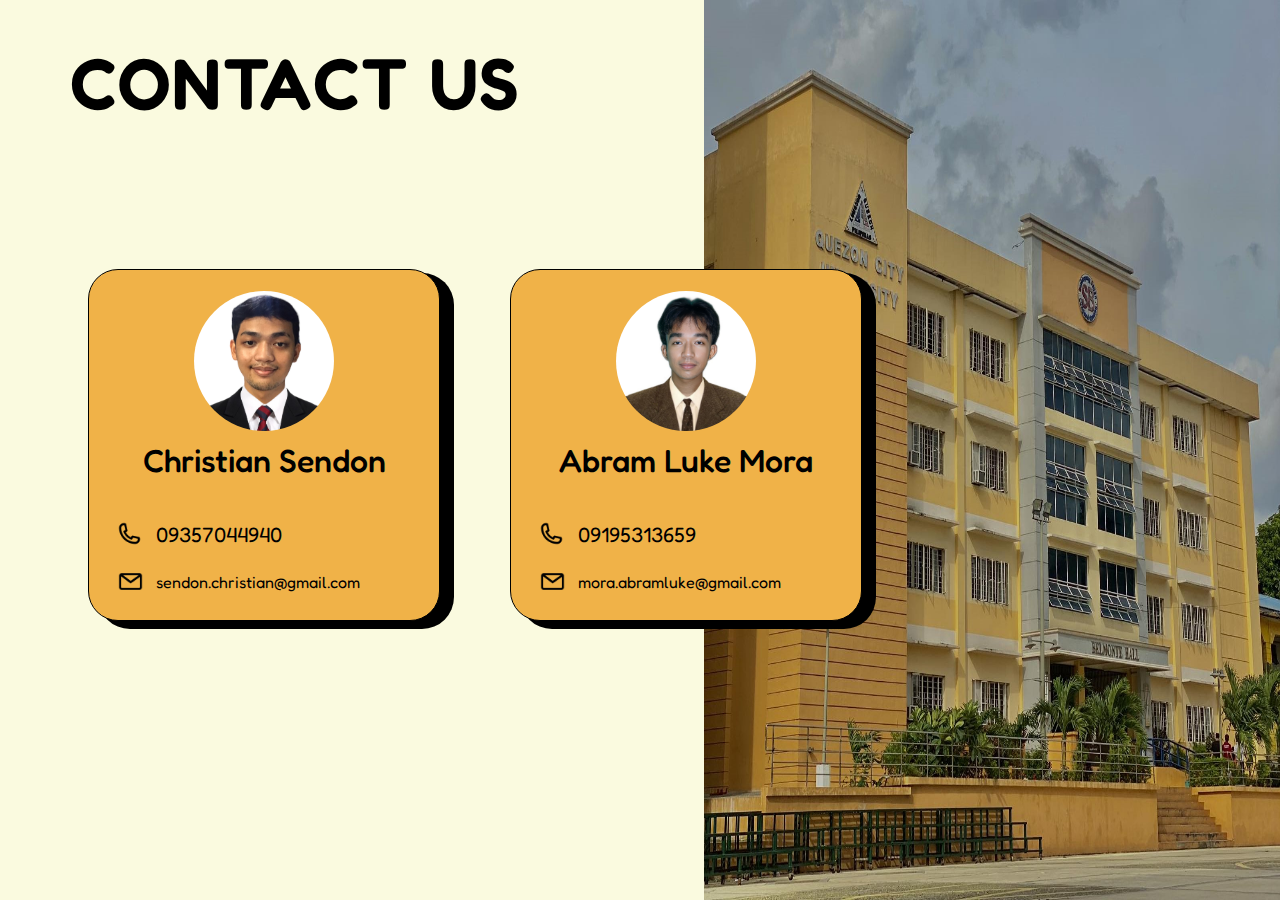
<file: contacts.html>
<!DOCTYPE html>
<html lang="en">
<head>
    <meta charset="UTF-8">
    <meta name="viewport" content="width=device-width, initial-scale=1.0">
    <link rel="preconnect" href="https://fonts.googleapis.com">
    <link rel="preconnect" href="https://fonts.gstatic.com" crossorigin>
    <link href="https://fonts.googleapis.com/css2?family=Fredoka:wght@300..700&display=swap" rel="stylesheet">
    <title>Contacts</title>
    <link rel="stylesheet" href="contacts.css">

</head>
<body>
    <div id="contacts-main-container">
        <div id="contacts-left">
            <div id="contacts-us"><span>Contact Us</span></div>
            <div id="account-1-container">
                <div id="account-1-box">
                    <div id="account-1-avatar"></div>
                    <div id="account-1-name"><a href="https://www.facebook.com/profile.php?id=100011937184290&mibextid=ZbWKwL" target="_blank">Christian Sendon</a></div>
                    <div id="account-1-icon-phone"><img src="contacts-icon-phone.png"></div>
                    <div id="account-1-phone">09357044940</div>
                    <div id="account-1-icon-email"><img src="contacts-icon-gmail-2.png"></div>
                    <div id="account-1-email"><a href="mailto:sendon.christian.gelin@gmail.com">sendon.christian@gmail.com</a></div>
                </div>
            </div>
            <div id="account-2-container">
                <div id="account-2-box">
                    <div id="account-2-avatar"></div>
                    <div id="account-2-name"><a href="https://www.facebook.com/abramluke.marquezmoraii" target="_blank">Abram Luke Mora</a></div>
                    <div id="account-2-icon-phone"><img src="contacts-icon-phone.png"></div>
                    <div id="account-2-phone">09195313659</div>
                    <div id="account-2-icon-email"><img src="contacts-icon-gmail-2.png"></div>
                    <div id="account-2-email"><a href="mailto:mora.abramluke.marquez@gmail.com">mora.abramluke@gmail.com</a></div>
                </div>
            </div>
        </div>
        <div id="contacts-right">
            <img src="qcu-img.jpg">
        </div>
    </div>
</body>
</html>
</file>
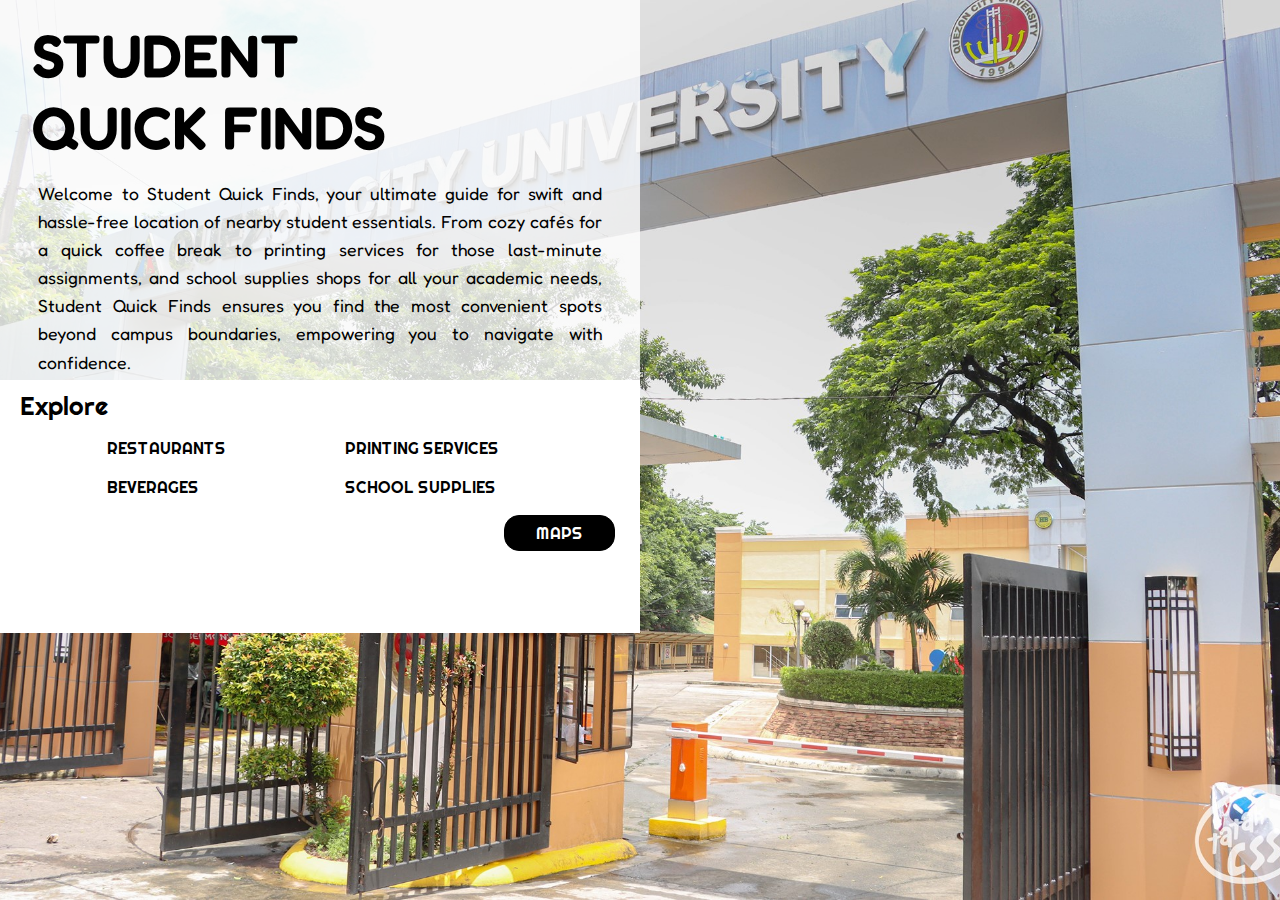
<file: home.html>
<!DOCTYPE html>
<html lang="en">
<head>
    <meta charset="UTF-8">
    <meta name="viewport" content="width=device-width, initial-scale=1.0">
    <link rel="stylesheet" href="https://cdnjs.cloudflare.com/ajax/libs/font-awesome/6.5.1/css/all.min.css" integrity="sha512-DTOQO9RWCH3ppGqcWaEA1BIZOC6xxalwEsw9c2QQeAIftl+Vegovlnee1c9QX4TctnWMn13TZye+giMm8e2LwA==" crossorigin="anonymous" referrerpolicy="no-referrer" />
    <link rel="preconnect" href="https://fonts.googleapis.com">
    <link rel="preconnect" href="https://fonts.gstatic.com" crossorigin>
    <link href="https://fonts.googleapis.com/css2?family=Fredoka:wght@300..700&display=swap" rel="stylesheet">
    <link href="https://fonts.googleapis.com/css2?family=Outfit:wght@100..900&family=Righteous&display=swap" rel="stylesheet">
    <link rel="stylesheet" href="home.css">
</head>
<body>
    
    <div class="home-main-container">
        <div id="home-screen-container">
            <div id="home-description"> 
                <div id="name">STUDENT<br> QUICK FINDS</div>
                <div id="description">
                    Welcome to Student Quick Finds, your ultimate guide for swift and hassle-free location of nearby student essentials. 
                    From cozy cafés for a quick coffee break to printing services for those last-minute assignments, and school supplies shops 
                    for all your academic needs, Student Quick Finds ensures you find the most convenient spots beyond campus boundaries, empowering you 
                    to navigate with confidence.
                </div>
            </div>
            <div id="home-image"></div>
            <div id="home-explore">
                <p>Explore</p>
                <ul class="home-list">
                    <li class="home-box"><i class="fa-solid fa-utensils" style="color: #000000;"></i>&nbsp;&nbsp;&nbsp;&nbsp;RESTAURANTS</li>
                    <li class="home-box"><i class="fa-solid fa-print" style="color: #000000;"></i>&nbsp;&nbsp;&nbsp;&nbsp;PRINTING SERVICES</li>
                    <li class="home-box"><i class="fa-solid fa-mug-hot" style="color: #000000;"></i>&nbsp;&nbsp;&nbsp;&nbsp;BEVERAGES</li>
                    <li class="home-box"><i class="fa-solid fa-store" style="color: #000000;"></i>&nbsp;&nbsp;&nbsp;&nbsp;SCHOOL SUPPLIES</li>
              </ul><br><br>
              <div class="home-maps">MAPS</div>
            </div>
        </div>
    </div>
</body>
</html>
</file>
<file: contacts.css>
/* ROOT */
body {
    margin: 0;
    padding: 0;
}

/* LEVEL 1 */
#contacts-main-container {
    display: grid;
    height: 100vh;
    width: 100vw;
    overflow-x: hidden;
    overflow-y: hidden;
    margin: 0;
    padding: 0;
    grid-template-columns: 1fr 2fr;
    grid-template-rows: 1fr;
    grid-template-areas: 
        "left right";
}

/* LEVEL 2 */
#contacts-right {
    background-color: rgb(129, 93, 93);
    grid-area: right;
}
#contacts-left {
    background-color: #FAFADF;
    grid-area: left;
    display: grid;
    grid-template-columns: 1fr 8fr;
    grid-template-rows: 1fr 6fr;
    grid-template-areas: 
        "contact-us contact-us"
        "left right"
}

/* LEVEL 3 */
#contacts-us {
    grid-area: contact-us;
    font-size: 150%;
}
#account-1-container {
    background-color: #FAFADF;
    grid-area: left;
    display: flex;
    align-items: center;
}
#account-2-container {
    background-color: #FAFADF;
    grid-area: right;
    display: flex;
    align-items: center;
}
#contacts-right img {
    width: 100%;
    height: 100%;
}

/* LEVEL 4 */
#contacts-us span {
    position: relative;
    top: 30%;
    left: 10%;
    text-transform: uppercase;
    font-size: 300%;
    font-family: "Fredoka", sans-serif;
    font-weight: 600;
    letter-spacing: 2px;
}
#account-1-box, #account-2-box {
    background-color: #F0B248;
    border: 1px solid black;
    border-radius: 30px;
    box-shadow: 12px 6px 0px 2px black;
    width: 350px;
    height: 350px; 
    position: relative;
    font-family: "Fredoka", sans-serif;
    top: -9%;
}
#account-1-box {
    right: -25%;
}
#account-2-box {
    right: -45%;
}


/* LEVEL 5 */
#account-2-box div, #account-1-box div {
    font-family: "Fredoka", sans-serif;
}
#account-1-avatar, #account-2-avatar {
    width: 140px;
    height: 140px;
    background-color: rgb(228, 173, 173);
    border-radius: 100%;
    position: relative;
    top: 6%;
    margin-left: auto;
    margin-right: auto;
}
#account-1-avatar {
    background-image: url(pfp-sendon.png);
    background-position: center;
    background-size: cover;
}
#account-2-avatar {
    background-image: url(pfp-mora.jpg);
    background-position: center;
    background-size: cover;
}


#account-1-name, #account-2-name {
    position: relative;
    font-size: 200%;
    top: 9%;
    width: 100%;
    text-align: center;
    font-weight: 500;
}
#account-1-name a, #account-2-name a {
    font-weight: 500;
    font-family: "Fredoka", sans-serif;
}

#account-1-name a, #account-2-name a, #account-1-email a, #account-2-email a{
    text-decoration: none;
    color: black;
}
#account-1-name a:hover, #account-2-name a:hover {
    color: #FAFADF;
}
#account-1-icon-phone, #account-2-icon-phone, #account-1-icon-email, #account-2-icon-email {
    position: relative;
    left: 8%;
}
#account-1-icon-phone, #account-2-icon-phone {
    top: 20.5%;
}
#account-1-icon-email, #account-2-icon-email {
    top: 19%;
    left: 8.3%;
}
#account-1-icon-phone img, #account-2-icon-phone img, #account-1-icon-email img, #account-2-icon-email img {
    width: 25px;
    height: 25px;
}

#account-1-phone, #account-2-phone, #account-1-email, #account-2-email {
    position: relative;
    left: 19%;
}
#account-1-phone, #account-2-phone {
    top: 12.5%;
    font-size: 130%;
}
#account-1-email, #account-2-email {
    top: 11.5%;
    font-size: 100%;
}

@media only screen and (min-width: 770px) and (max-width: 900px) {
    #contacts-main-container {
        overflow: auto;
        height: 120vh;
    }
    #account-1-box, #account-2-box {
        width: 270px;
        height: 270px;
        top: 1%;
        margin-bottom: 5%;
    }
    #contacts-us span {
        top: 20%;
        left: 5%;
        font-size: 150%;
    }
    #account-1-icon-phone, #account-2-icon-phone {
        top: 20%;
        width: 20px;
        height: 20px;
    }
    #account-1-icon-email, #account-2-icon-email {
        width: 20px;
        height: 20px;
        top: 18%;
    }
    #account-1-phone, #account-2-phone {
        top: 13.5%;
        font-size: 100%;
    }
    #account-1-email, #account-2-email {
        top: 11.5%;
        font-size: 77%;
    }
    #contacts-right img {
        width: 100%;
        height: 100vh;
    }
    #account-1-avatar, #account-2-avatar {
        width: 100px;
        height: 100px;
    }
    #account-1-name, #account-2-name {
        position: relative;
        font-size: 150%;
    }

}


    @media only screen and (max-width: 768px) {
        #contacts-right {
            display: none;
        }
        #contacts-main-container {
            height: 105vh;
            grid-template-columns: 1fr;
            grid-template-rows: 1fr;
            grid-template-areas: 
                "left";
        }
        #contacts-left {
            grid-area: left;
            display: grid;
            grid-template-columns: 1fr;
            grid-template-rows: 1fr 6fr 6fr;
            grid-template-areas: 
                "contact-us"
                "left"
                "right";
        }
        #contacts-us {
            display: flex;
            justify-content: center;
        }
        #contacts-us span {
            top: 24%;
            left: 0px;
            font-size: 200%;
        }
        #account-1-container, #account-2-container {
            display: flex;
            align-items: center;
            justify-content: center;
        }
        #account-1-box, #account-2-box {
            left: 0;
            width: 300px;
            height: 300px;
         
        }
        #account-1-box {
            top: 5%;
        }
        #account-2-box {
            top: 1%;
        }
        #account-1-icon-phone, #account-2-icon-phone {
            top: 17%;
            width: 20px;
            height: 20px;
        }
        #account-1-icon-email, #account-2-icon-email {
            width: 20px;
            height: 20px;
            top: 15%;
        }
        
        #account-1-phone, #account-2-phone {
            top: 10.5%;
            font-size: 100%;
        }
        #account-1-email, #account-2-email {
            top: 8.5%;
            font-size: 85%;
        }
    }
</file>
<file: home.css>
body {
    padding: 0;
    margin: 0;
    font-family: sans-serif;
    box-sizing: border-box;
}

.home-main-container {
    background-image: url(qcu-img-1.jpg);
    background-position: center;
    background-size: cover;
    overflow-y: hidden;
    width: 100%;
    height: 100vh;    /*  ITO PINALITAN KO, DI NA SYA 100*/
    position: relative;
    grid-template-columns: 1fr;
    grid-template-rows: auto 1fr;
    grid-template-areas: 
        "nav"
        "screenn";
}


#home-screen-container  {
    margin: 0px;
    display: grid;
    grid-area: screenn;
    overflow-y  : hidden ;
    grid-template-columns: 1fr 1fr;
    grid-template-rows: 1.5fr 1fr;
    grid-template-areas: 
        "desc img"
        "explore img";
}

#home-description {
    background-color: rgba(255, 255, 255, 0.8);
    grid-area: desc;
    position: relative;
    height: 380px;
}

#home-explore p{
    font-weight: bold ;
    font-size: 25px;
    font-family: "Righteous", sans-serif;
    font-weight: 400;
    font-style: normal;
    position: relative;
    left: 20px;
    top: 0%;
}

#name p {
    color: #000000;
}


#name {
    position: relative;
    top: 5%;
    margin: 0 5%;
    font-weight: bold ;
    font-size: 60px;
    font-family: "Fredoka", sans-serif;
    font-weight: 600;
    font-style: normal;
}

#description {
    color: #000000;
    position: relative;
    top: 6%;
    text-align: justify;
    margin: 1% 5%;
    padding: 1%;
    overflow: auto; 
    font-size: 110%;
    line-height: 160%;
    font-family: "Fredoka", sans-serif;
}

#home-image {
    grid-area: img;
} 

#home-explore {
    background-color: #fff;
    z-index: 1;
    grid-area: explore;

}

#home-explore p {
    position: relative;
    top: -15px;
}

.home-list {
    display: flex;
    flex-wrap: wrap;
    gap: 1rem;
    list-style: none;
    position:relative;
    right: 20px;
    justify-content: center;
    align-items: center;
    bottom: 25px; 

}

.home-box {
    width: calc(50% - 13%);
    box-sizing: border-box;
    display: flex;
    white-space: nowrap;
    padding: 1px; 
    text-align: justify;
    text-align: center;
    align-items: center;
}

.home-box {
    font-weight: bold ;
    font-size: 16px;
    font-family: "Righteous", sans-serif;
    font-weight: 400;
    font-style: normal;
}

.home-maps {
    border: 1px solid #000000;
    width: 15%;
    padding: 1%;
    margin: -4% 77.2%;
    right:  -10px;
    display: flex;
    align-items: center;
    justify-content: center;
    background-color: #000000;
    color: #fff;
    border-radius: 15px;
    font-size: 100%;
    font-family: "Righteous", sans-serif;
    font-weight: 400;
    font-style: normal;
    bottom: 35px;
    position: relative; 
}

a {
    list-style: none;
    text-decoration: none;
    color: #000000;
}

.fa-mug-hot, .fa-utensils, .fa-print, .fa-store {
    font-size: 27px;
}


@media only screen and (max-width: 808px) {
    .home-main-container {
        grid-template-rows: auto 1fr;
        height: 1150px;
        width: auto;
        background-image: none;
        overflow-x: hidden;

    }
    
    #home-screen-container  {
        background-color: rgba(255, 255, 255, 0.6);
        grid-template-columns: auto;
        grid-template-rows: 15fr 18fr 25fr;
        grid-template-areas: 
            "img"
            "desc"
            "explore";
    }
   
    #home-image {
        width: auto;
        grid-area: img;
        background-image: url(qcu-img-1.jpg);
        background-size: cover;
        background-position: center; 
    }

    #home-description {
        grid-area: desc;
        overflow-y: hidden;
        height: 525px;
        display: block;
    }

    #home-explore {
        height: 400px;
        grid-area: explore;
        position: relative;
        top: -15px;
        background-image: url(qcu-img-1.jpg);
        background-size: cover;
        background-position: center;
        overflow: hidden;
        box-shadow: inset 0 0 0 2000px rgba(255, 255, 255, 0.6);


    }

    .home-maps {
        position: relative;
        top: 0px;
    }
    
    br {
        display: none;
    }

    #name {
        text-align: center;
        font-size: 50px;
        
    }

    #description {
        font-size: 17px;
        position: relative;
        top: 50px;
        margin: 1% 10%;
    }

    .home-maps a {
        position: relative;
        top: 20px;
    }
    .home-list {
        position: relative;
         right: 30px;
    }   
    .home-box {
        width: calc(55% - 13%);
        font-size: 14px;
    }

    #screen-container {
        width: 100%;
        height: 500px; /* Subtracting the height of nav-container */
        overflow-y: hidden; /* Hide overflow content */
    }

    iframe {
        width: 100%;
        height: 1000px;
        border: none;
    }

    .fa-mug-hot, .fa-utensils, .fa-print, .fa-store {
        font-size: 25px;
    }
}
</file>
